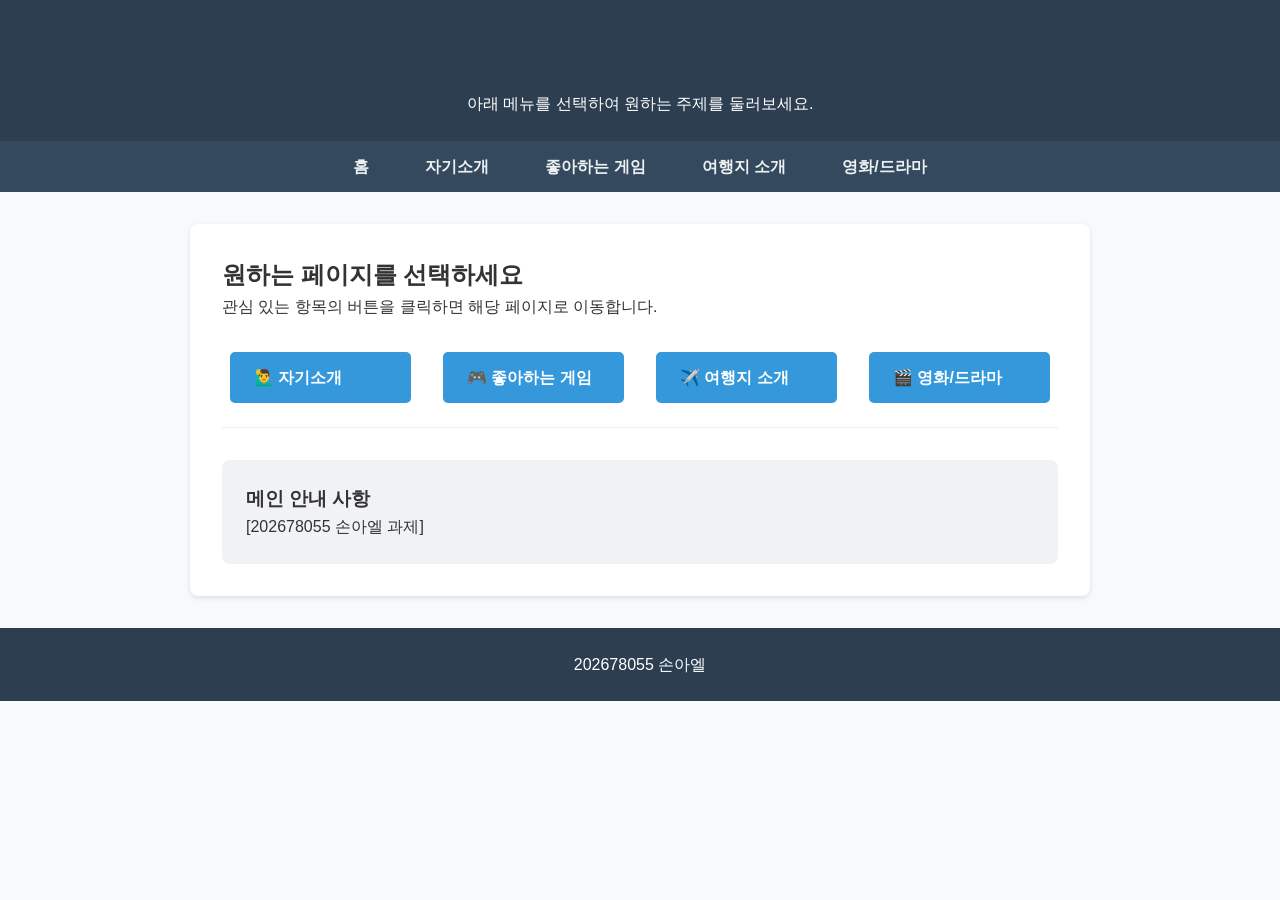
<file: index.html>
<!DOCTYPE html>
<head>
  <title>나의 웹사이트 메인</title>
  <link rel="stylesheet" href="style.css">
</head>
<body>
  <header>
    <h1 id="main-title">나의 웹사이트에 오신 것을 환영합니다</h1>
    <p>아래 메뉴를 선택하여 원하는 주제를 둘러보세요.</p>
  </header>

  <nav>
    <ul>
      <li><a href="index.html">홈</a></li>
      <li><a href="html/about.html">자기소개</a></li>
      <li><a href="html/game.html">좋아하는 게임</a></li>
      <li><a href="html/travel.html">여행지 소개</a></li>
      <li><a href="html/movie.html">영화/드라마</a></li>
    </ul>
  </nav>

  <main>
    <section class="content-section">
      <h2>원하는 페이지를 선택하세요</h2>
      <p>관심 있는 항목의 버튼을 클릭하면 해당 페이지로 이동합니다.</p>
      
      <div class="card-grid">
        <a href="html/about.html" class="nav-btn">🙋‍♂️ 자기소개</a>
        <a href="html/game.html" class="nav-btn">🎮 좋아하는 게임</a>
        <a href="html/travel.html" class="nav-btn">✈️ 여행지 소개</a>
        <a href="html/movie.html" class="nav-btn">🎬 영화/드라마</a>
      </div>
    </section>

    <section class="intro-card">
      <h3>메인 안내 사항</h3>
      <p>[202678055 손아엘 과제]</p>
    </section>
  </main>

  <footer>
    <p>202678055 손아엘</p>
  </footer>

</body>
</html>
</file>
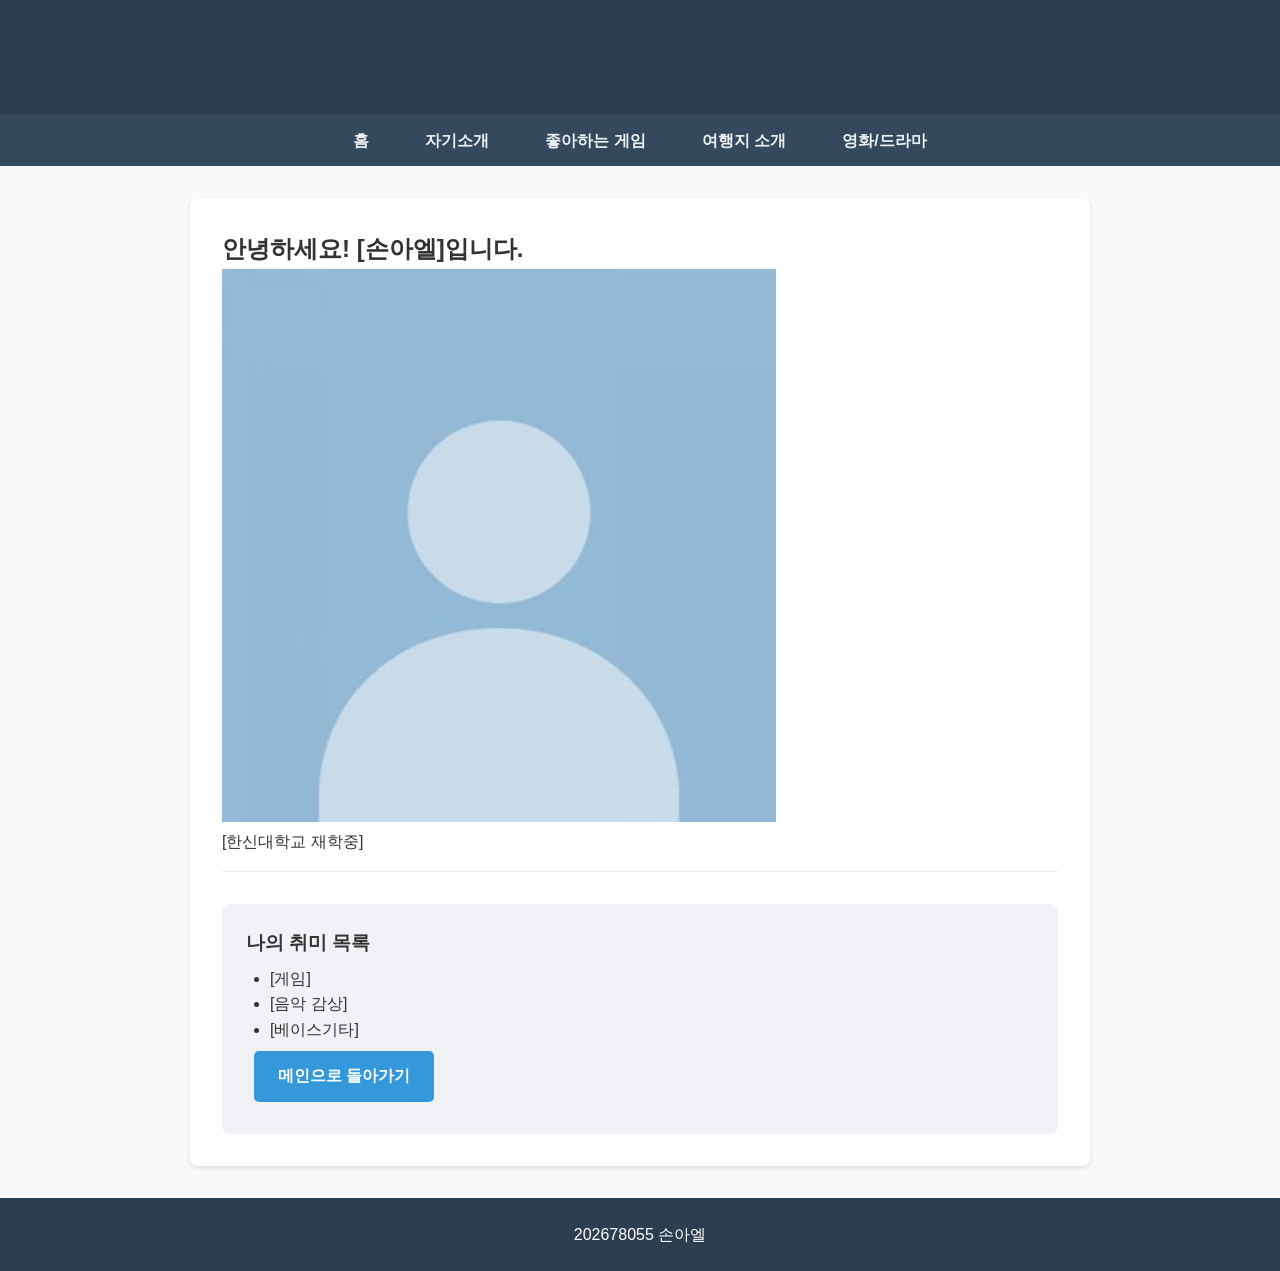
<file: html/about.html>
<!DOCTYPE html>
<head>
  <title>자기소개</title>
  <link rel="stylesheet" href="../style.css">
</head>
<body>

  <header>
    <h1 id="main-title">자기소개 페이지</h1>
  </header>

  <nav>
    <ul>
      <li><a href="../index.html">홈</a></li>
      <li><a href="about.html">자기소개</a></li>
      <li><a href="game.html">좋아하는 게임</a></li>
      <li><a href="travel.html">여행지 소개</a></li>
      <li><a href="movie.html">영화/드라마</a></li>
    </ul>
  </nav>

  <main>
    <section class="content-section">
      <h2>안녕하세요! [손아엘]입니다.</h2>
      <img src="../image/profile.jpg" alt="프로필 이미지">
      <p>[한신대학교 재학중]</p>
    </section>

    <section class="intro-card">
      <h3>나의 취미 목록</h3>
      <ul class="info-list">
        <li>[게임]</li>
        <li>[음악 감상]</li>
        <li>[베이스기타]</li>
      </ul>
      <p><a href="../index.html" class="nav-btn">메인으로 돌아가기</a></p>
    </section>
  </main>

  <footer>
    <p>202678055 손아엘</p>
  </footer>

</body>
</html>
</file>
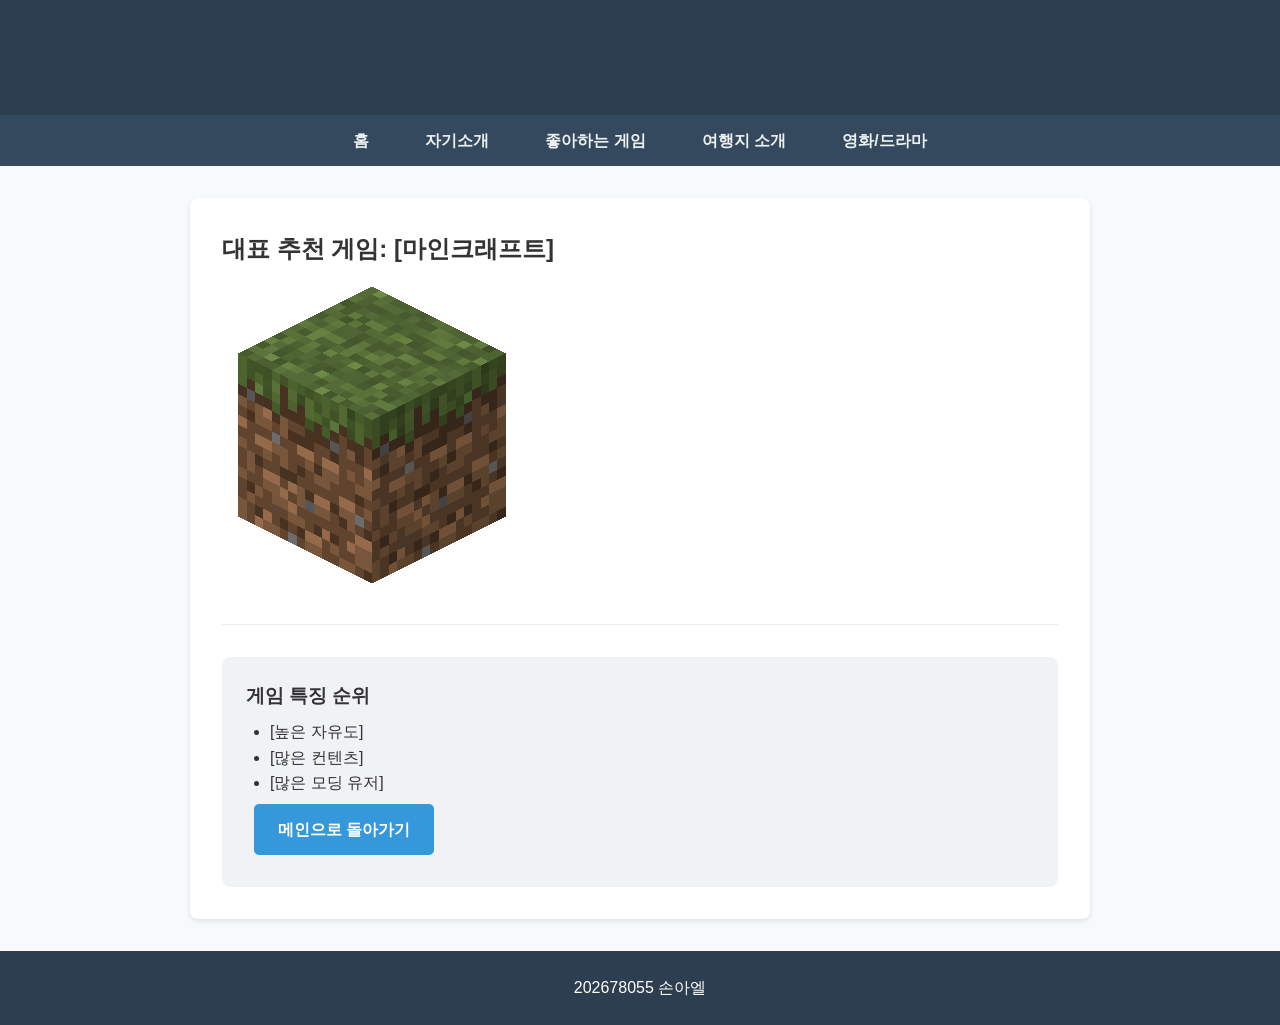
<file: html/game.html>
<!DOCTYPE html>
<head>
  <title>좋아하는 게임 소개</title>
  <link rel="stylesheet" href="../style.css">
</head>
<body>

  <header>
    <h1 id="main-title">좋아하는 게임 소개</h1>
  </header>

  <nav>
    <ul>
      <li><a href="../index.html">홈</a></li>
      <li><a href="about.html">자기소개</a></li>
      <li><a href="game.html">좋아하는 게임</a></li>
      <li><a href="travel.html">여행지 소개</a></li>
      <li><a href="movie.html">영화/드라마</a></li>
    </ul>
  </nav>

  <main>
    <section class="content-section">
      <h2>대표 추천 게임: [마인크래프트]</h2>
      <img src="../image/game.jpg" alt="게임 이미지" class="content-img">
    </section>

    <section class="intro-card">
      <h3>게임 특징 순위</h3>
      <ul class="info-list">
        <li>[높은 자유도]</li>
        <li>[많은 컨텐츠]</li>
        <li>[많은 모딩 유저]</li>
      </ul>
      <p><a href="../index.html" class="nav-btn">메인으로 돌아가기</a></p>
    </section>
  </main>

  <footer>
    <p>202678055 손아엘</p>
  </footer>

</body>
</html>
</file>
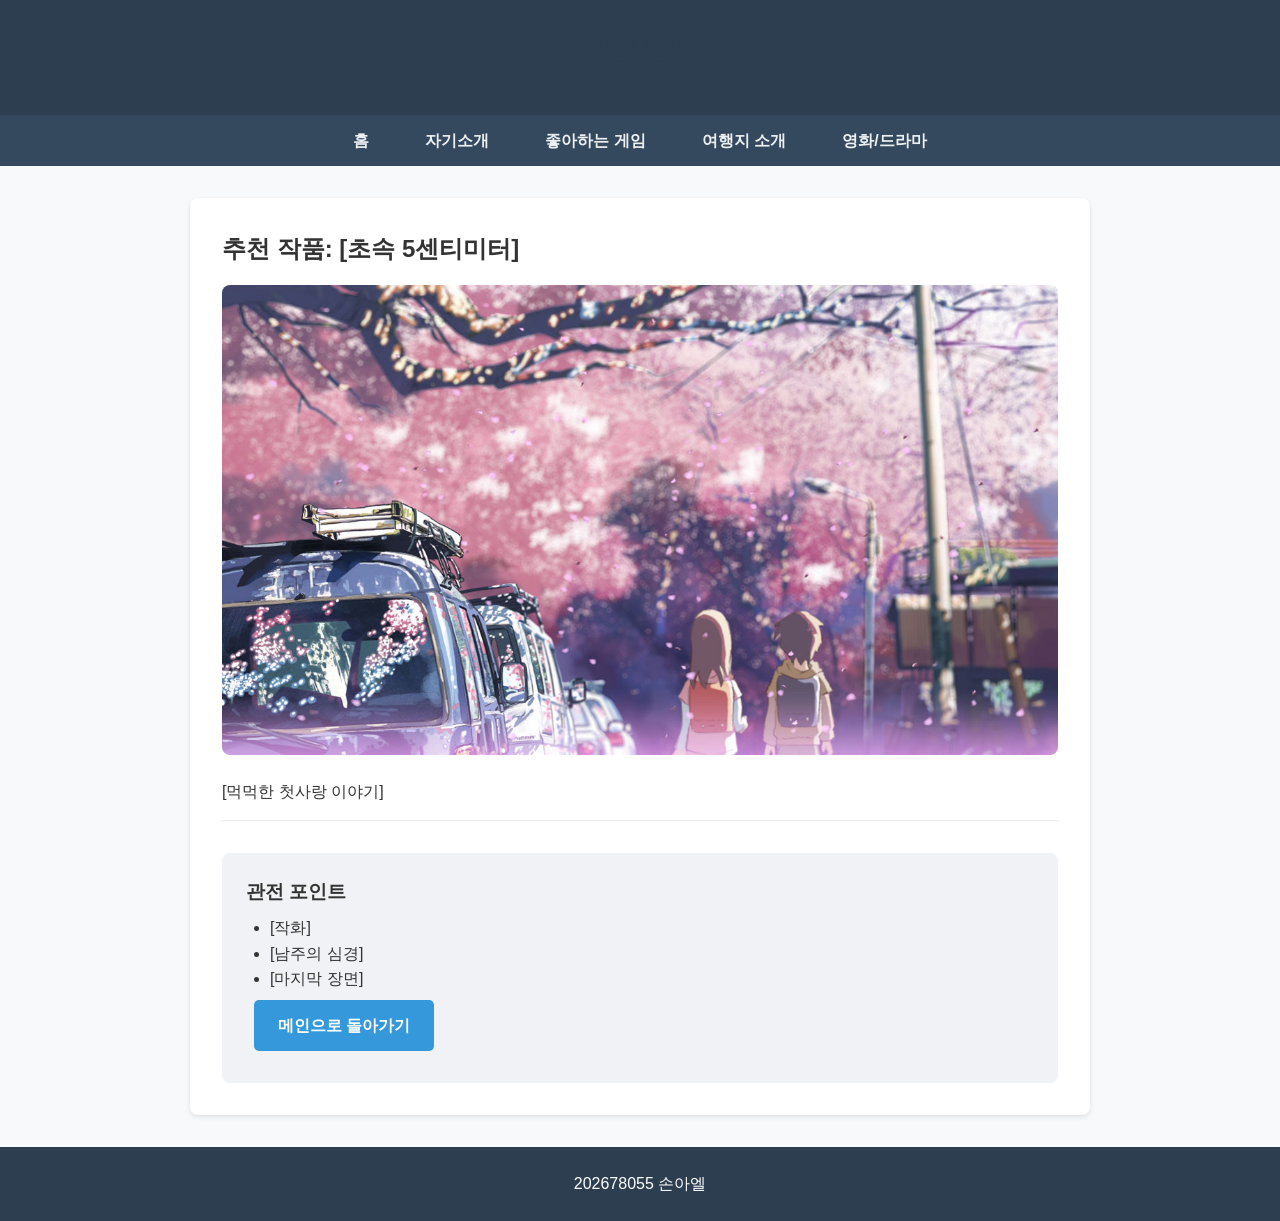
<file: html/movie.html>
<!DOCTYPE html>
<head>
  <title>영화/드라마 소개</title>
  <link rel="stylesheet" href="../style.css">
</head>
<body>

  <header>
    <h1 id="main-title">인생 영화</h1>
  </header>

  <nav>
    <ul>
      <li><a href="../index.html">홈</a></li>
      <li><a href="about.html">자기소개</a></li>
      <li><a href="game.html">좋아하는 게임</a></li>
      <li><a href="travel.html">여행지 소개</a></li>
      <li><a href="movie.html">영화/드라마</a></li>
    </ul>
  </nav>

  <main>
    <section class="content-section">
      <h2>추천 작품: [초속 5센티미터]</h2>
      <img src="../image/movie.jpg" alt="작품 이미지" class="content-img">
      <p>[먹먹한 첫사랑 이야기]</p>
    </section>

    <section class="intro-card">
      <h3>관전 포인트</h3>
      <ul class="info-list">
        <li>[작화]</li>
        <li>[남주의 심경]</li>
        <li>[마지막 장면]</li>
      </ul>
      <p><a href="../index.html" class="nav-btn">메인으로 돌아가기</a></p>
    </section>
  </main>

  <footer>
    <p>202678055 손아엘</p>
  </footer>

</body>
</html>
</file>
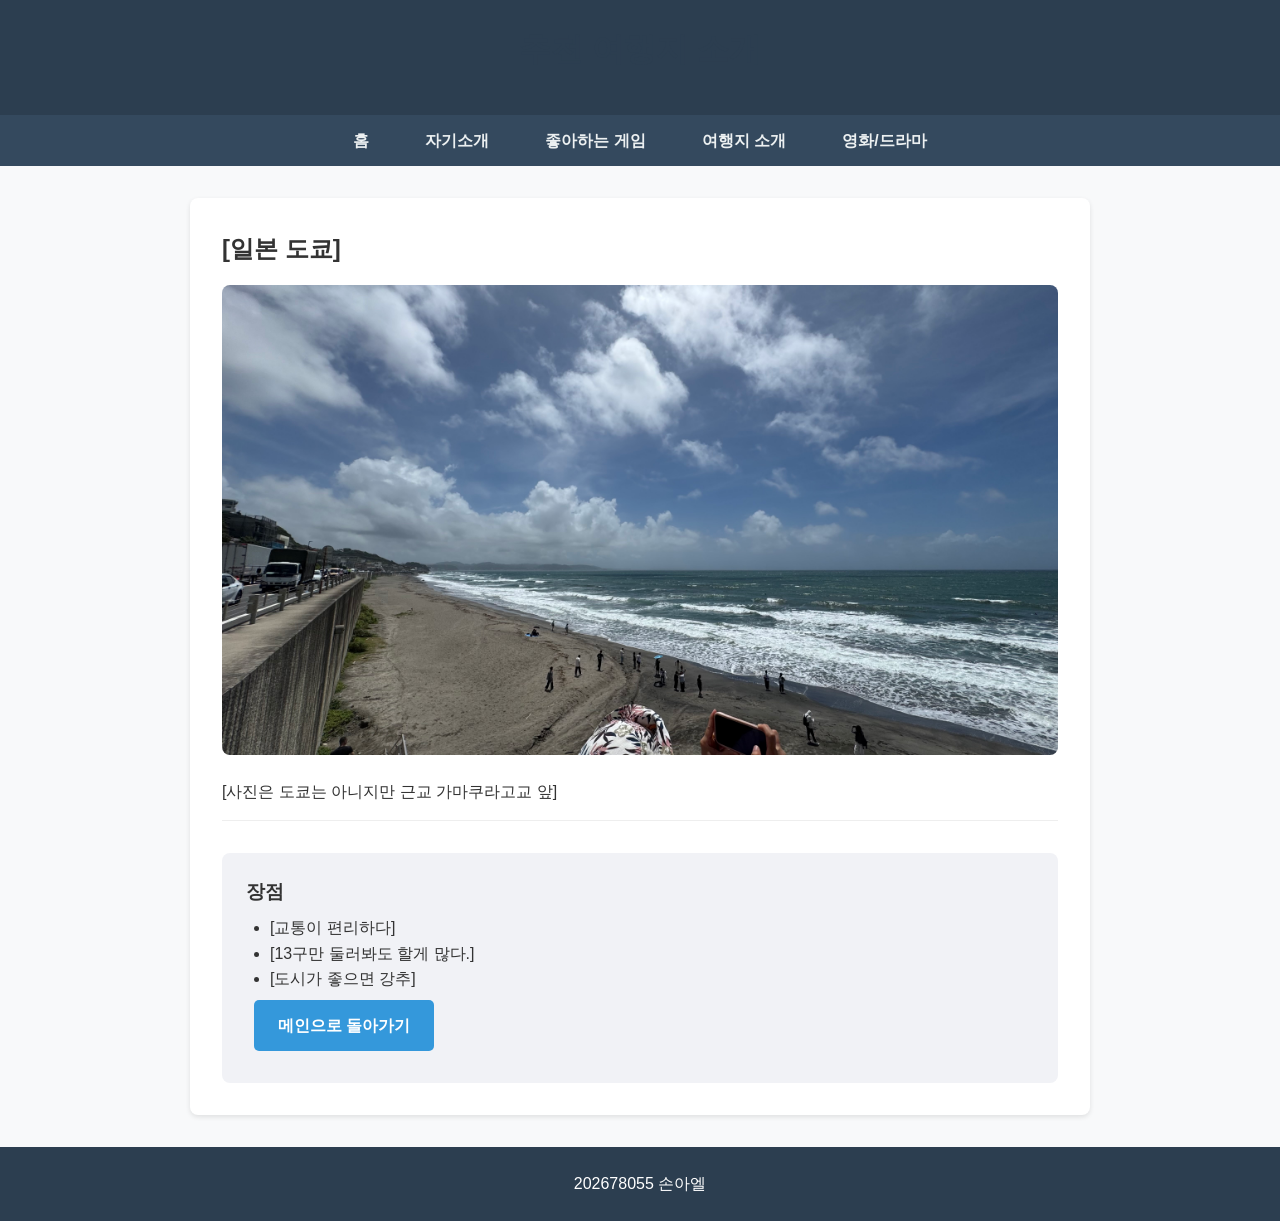
<file: html/travel.html>
<!DOCTYPE html>
<head>
  <title>여행지 소개</title>
  <link rel="stylesheet" href="../style.css">
</head>
<body>

  <header>
    <h1 id="main-title">추천 여행지 소개</h1>
  </header>

  <nav>
    <ul>
      <li><a href="../index.html">홈</a></li>
      <li><a href="about.html">자기소개</a></li>
      <li><a href="game.html">좋아하는 게임</a></li>
      <li><a href="travel.html">여행지 소개</a></li>
      <li><a href="movie.html">영화/드라마</a></li>
    </ul>
  </nav>

  <main>
    <section class="content-section">
      <h2>[일본 도쿄]</h2>
      <img src="../image/travel.jpg" alt="여행지 이미지" class="content-img">
      <p>[사진은 도쿄는 아니지만 근교 가마쿠라고교 앞]</p>
    </section>

    <section class="intro-card">
      <h3>장점</h3>
      <ul class="info-list">
        <li>[교통이 편리하다]</li>
        <li>[13구만 둘러봐도 할게 많다.]</li>
        <li>[도시가 좋으면 강추]</li>
      </ul>
      <p><a href="../index.html" class="nav-btn">메인으로 돌아가기</a></p>
    </section>
  </main>

  <footer>
    <p>202678055 손아엘</p>
  </footer>

</body>
</html>
</file>
<file: style.css>
/* 전역 기본 설정 및 리셋 */
* {
    margin: 0;
    padding: 0;
    box-sizing: border-box;
  }
  
  body {
    font-family: 'Arial', sans-serif;
    line-height: 1.6;
    color: #333;
    background-color: #f8f9fa;
  }
  
  /* Header & Nav */
  header {
    background-color: #2c3e50;
    color: #fff;
    padding: 1.5rem 2rem;
    text-align: center;
  }
  
  nav {
    background-color: #34495e;
    padding: 0.8rem;
  }
  
  nav ul {
    list-style: none;
    display: flex;
    justify-content: center;
    gap: 1.5rem;
  }
  
  /* 요구사항 반영: 기본 a 태그 hover 효과 설정 */
  a:hover {
    color: red; /* 링크에 마우스를 올리면 빨간색으로 변경 */
  }
  
  /* 링크 기본 스타일 */
  nav ul li a {
    color: #ecf0f1;
    text-decoration: none;
    font-weight: bold;
    padding: 0.5rem 1rem;
    border-radius: 4px;
    transition: color 0.3s, background-color 0.3s;
  }
  
  nav ul li a:hover {
    background-color: #1abc9c;
    color: red; /* 마우스 호버 시 글자색 빨간색 적용 */
  }
  
  /* Main Container */
  main {
    max-width: 900px;
    margin: 2rem auto;
    padding: 2rem;
    background: #fff;
    border-radius: 8px;
    box-shadow: 0 2px 5px rgba(0,0,0,0.1);
  }
  
  /* ID Selector 사용 */
  #main-title {
    text-align: center;
    margin-bottom: 1rem;
    color: #2c3e50;
  }
  
  /* Section & Class Selector 사용 */
  .content-section {
    margin-bottom: 2rem;
    padding-bottom: 1rem;
    border-bottom: 1px solid #eee;
  }
  
  .intro-card {
    background-color: #f1f2f6;
    padding: 1.5rem;
    border-radius: 8px;
    margin-top: 1rem;
  }
  
  /* Image & List */
  .content-img {
    max-width: 100%;
    height: auto;
    border-radius: 8px;
    margin: 1rem 0;
  }
  
  ul.info-list, ol.info-list {
    margin-left: 1.5rem;
    margin-top: 0.5rem;
  }
  
  /* Button UI (Hover 효과) */
  .nav-btn {
    display: inline-block;
    background-color: #3498db;
    color: #fff;
    padding: 0.8rem 1.5rem;
    text-decoration: none;
    border-radius: 5px;
    margin: 0.5rem;
    font-weight: bold;
    transition: transform 0.2s, background-color 0.2s, color 0.2s;
  }
  
  .nav-btn:hover {
    background-color: #2980b9;
    color: red; /* 마우스 호버 시 글자색 빨간색 적용 */
    transform: translateY(-2px);
  }
  
  .card-grid {
    display: grid;
    grid-template-columns: repeat(auto-fit, minmax(180px, 1fr));
    gap: 1rem;
    margin-top: 1.5rem;
  }
  
  /* Footer */
  footer {
    text-align: center;
    padding: 1.5rem;
    background-color: #2c3e50;
    color: #fff;
    margin-top: 2rem;
  }
</file>
